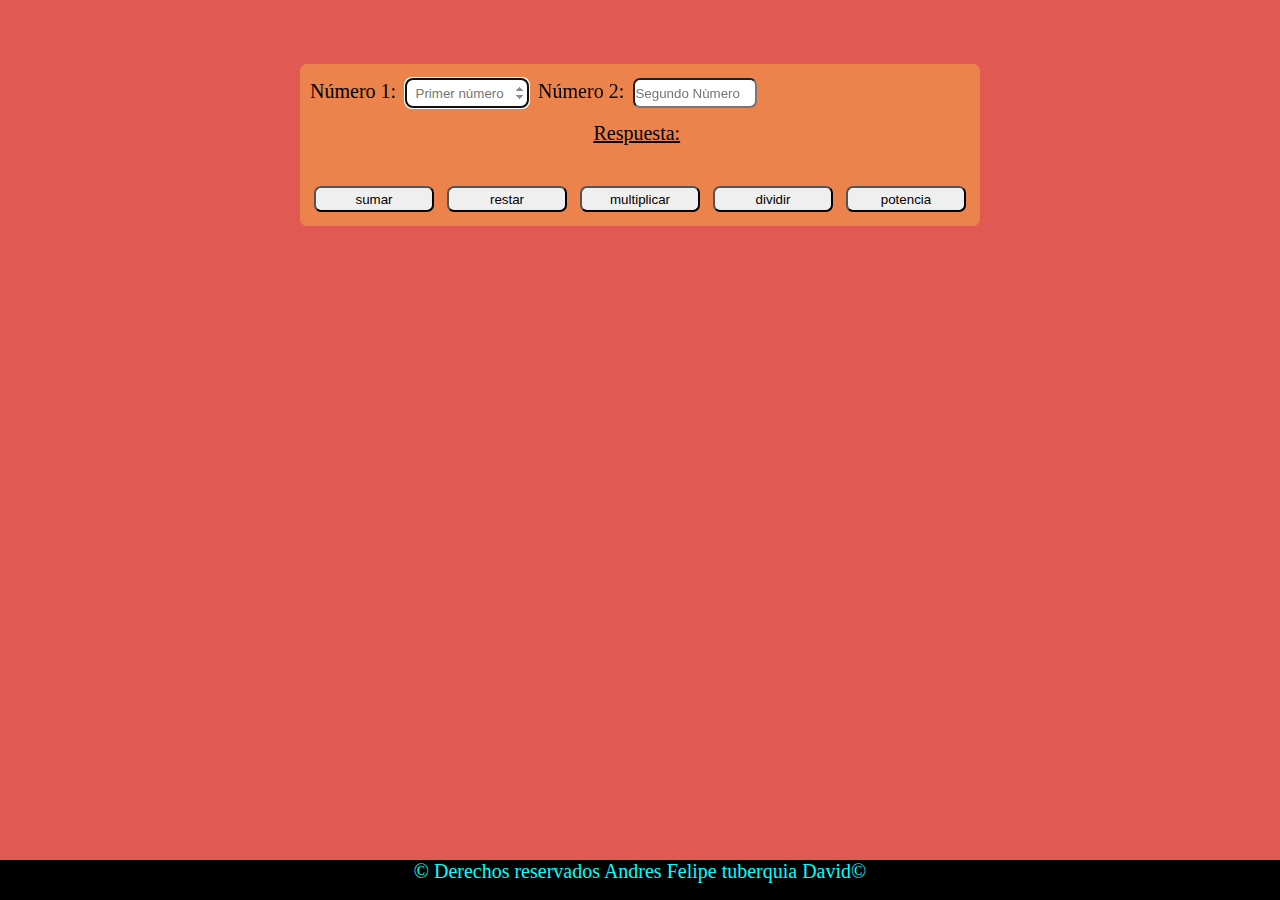
<file: Punto1/index.html>
<!DOCTYPE html>
<html lang="es">

<head>
    <meta charset="UTF-8">
    <meta name="viewport" content="width=device-width, initial-scale=1.0">
    <title>Punto 1</title>
    <link rel="stylesheet" href="styles.css">
</head>

<body>

    <div id="caja">
        <div id="cabeza">
            <div>
                <form id="move">
                    <label>Número 1:
                        <input name="num1" id="num1" type="number" placeholder="Primer número" required autofocus>
                    </label>

                    <label>Número 2:
                        <input name="num2" id="num2" type="number" placeholder="Segundo Nùmero" required>
                    </label>
                    <br>
                    <div id="land" class="land">
                    <label>Respuesta:
                        <p id="respuesta" class="respuesta"></p>
                    </label>
                    </div>

                    <input class="bot" id="sumar" type="button" name="sumar" value="sumar" onclick="operar('sumar');">

                    <input class="bot" id="restar" type="button" name="restar" value="restar" onclick="operar('restar');">

                    <input class="bot" id="multiplicar" type="button" name="multiplicar" value="multiplicar" onclick="operar('multiplicar');">

                    <input class="bot" id="dividir" type="button" name="dividir" value="dividir" onclick="operar('dividir');">

                    <input class="bot" id="potencia" type="button" name="potencia" value="potencia" onclick="operar('potencia');">

                </form>
            </div>

        </div>

    </div>

    <footer>
        <p>&copy; Derechos reservados  Andres Felipe tuberquia David&copy;</p>
    </footer>

    <script src="main.js"></script>
</body>

</html>
</file>
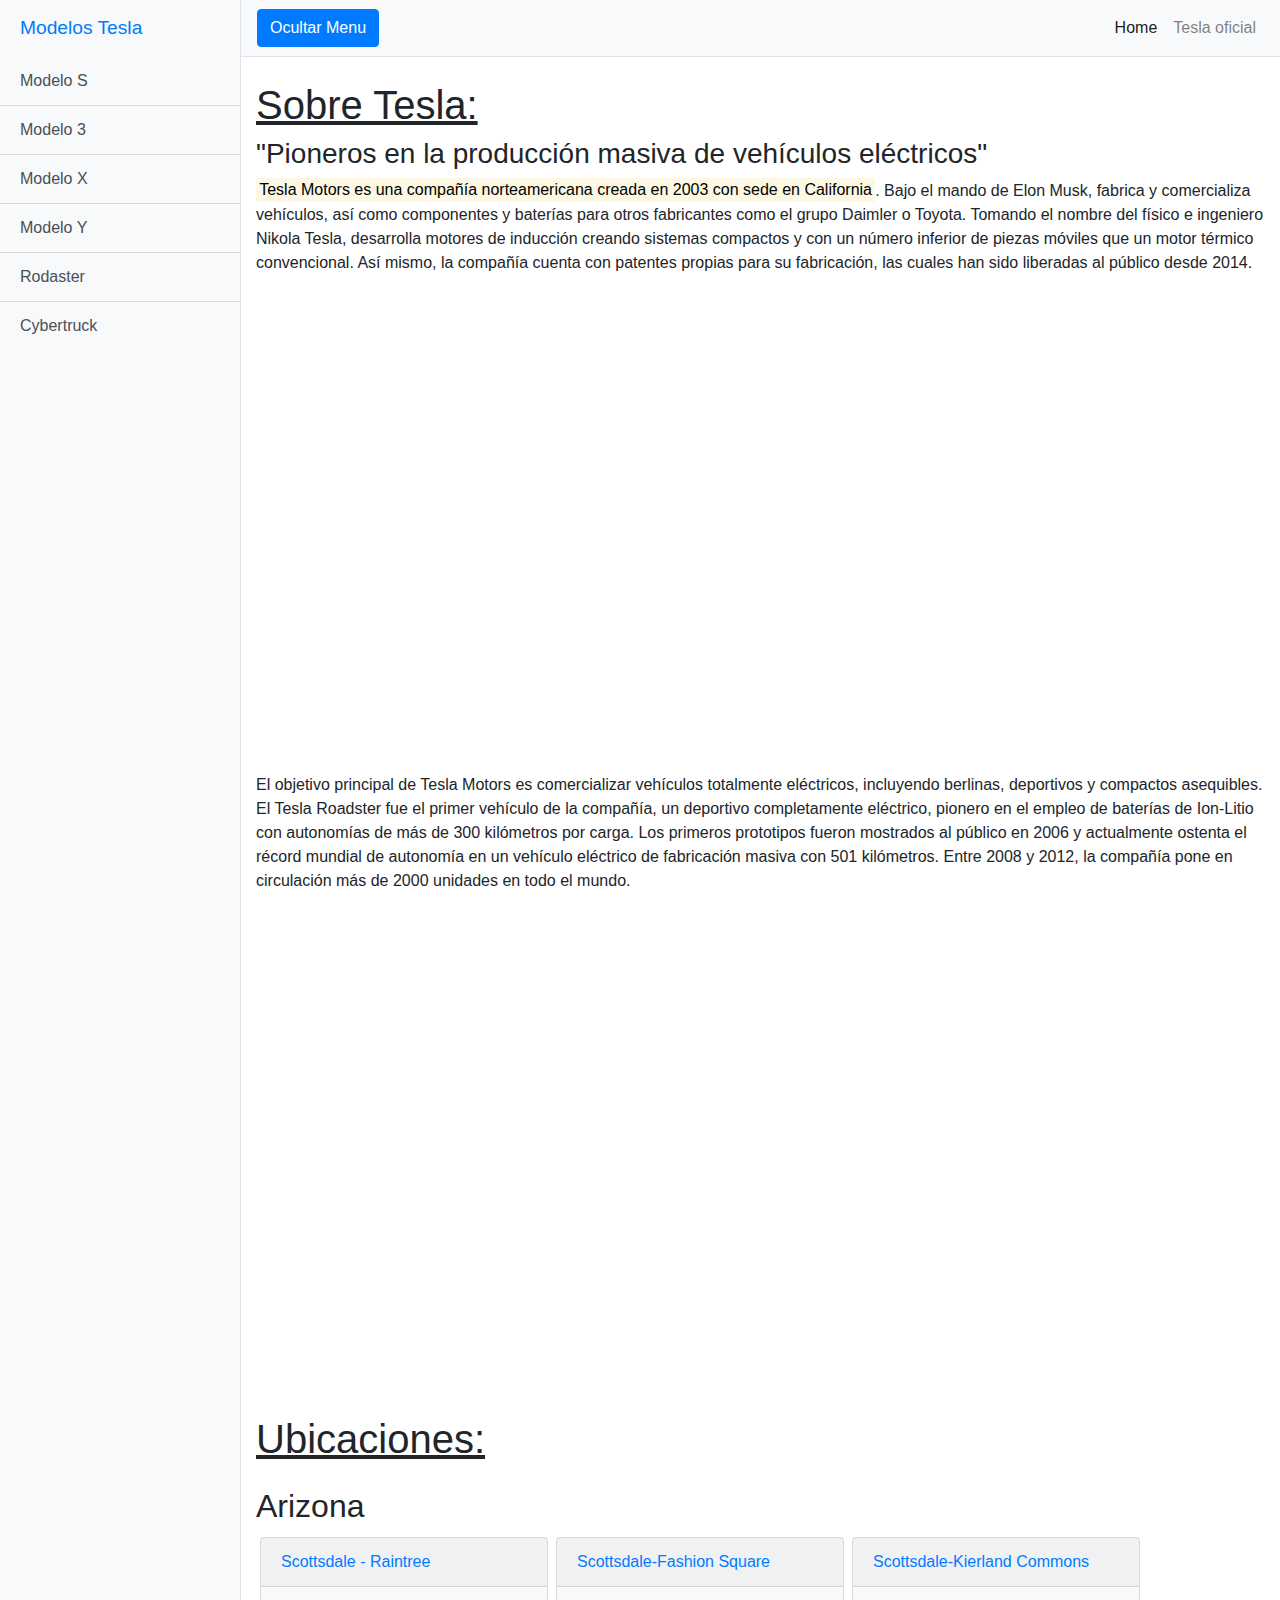
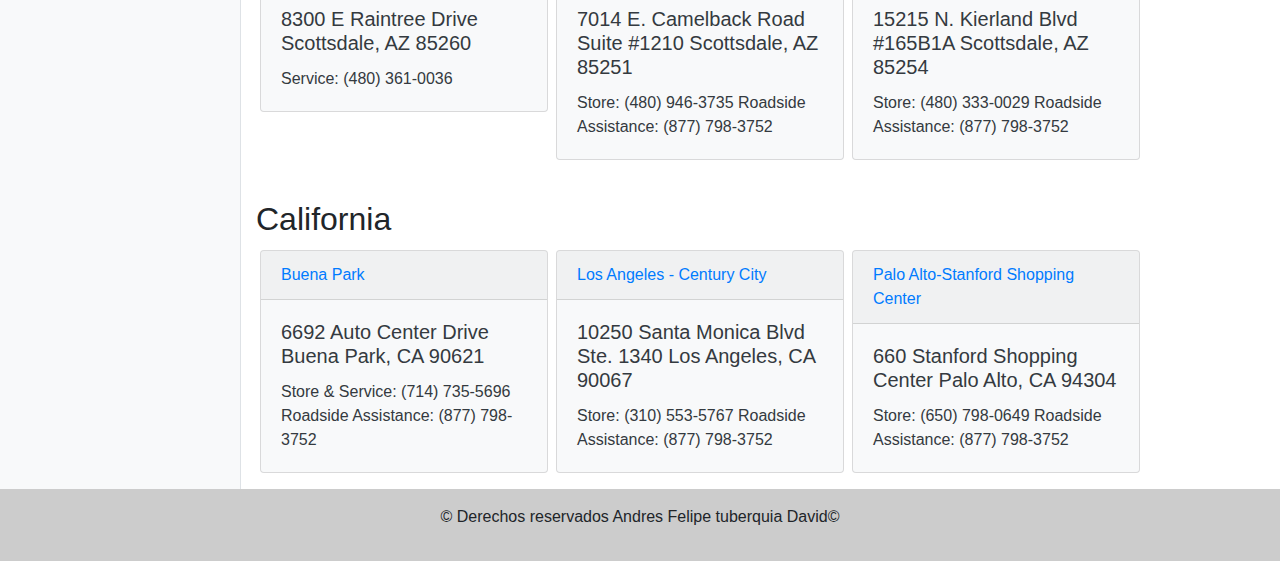
<file: Punto2/index.html>
<!DOCTYPE html>
<html lang="es">

<head>

    <meta charset="utf-8">
    <meta name="viewport" content="width=device-width, initial-scale=1, shrink-to-fit=no">

    <title>Automoviles Tesla</title>

    <!-- Bootstrap core CSS -->
    <link rel="stylesheet" href="./css/bootstrap/css/bootstrap.min.css">

    <!-- Custom styles for this template -->
    <link href="css/simple-sidebar.css" rel="stylesheet">

</head>

<body>

    <div class="d-flex" id="wrapper">

        <!-- Sidebar -->
        <div class="bg-light border-right" id="sidebar-wrapper">
            <div class="sidebar-heading"><a href="./index.html">Modelos Tesla</a></div>
            <div class="list-group list-group-flush">
                <a href="./modeloS.html" class="list-group-item list-group-item-action bg-light">Modelo S</a>
                <a href="./modelo3.html" class="list-group-item list-group-item-action bg-light">Modelo 3</a>
                <a href="./modeloX.html" class="list-group-item list-group-item-action bg-light">Modelo X</a>
                <a href="./modeloY.html" class="list-group-item list-group-item-action bg-light">Modelo Y</a>
                <a href="./rodaster.html" class="list-group-item list-group-item-action bg-light">Rodaster</a>
                <a href="./cybertruck.html" class="list-group-item list-group-item-action bg-light">Cybertruck</a>
            </div>
        </div>
        <!-- /#sidebar-wrapper -->

        <!-- Page Content -->
        <div id="page-content-wrapper">

            <nav class="navbar navbar-expand-lg navbar-light bg-light border-bottom">
                <button class="btn btn-primary" id="menu-toggle">Ocultar Menu</button>

                <button class="navbar-toggler" type="button" data-toggle="collapse"
                    data-target="#navbarSupportedContent" aria-controls="navbarSupportedContent" aria-expanded="false"
                    aria-label="Toggle navigation">
                    <span class="navbar-toggler-icon"></span>
                </button>

                <div class="collapse navbar-collapse" id="navbarSupportedContent">
                    <ul class="navbar-nav ml-auto mt-2 mt-lg-0">
                        <li class="nav-item active">
                            <a class="nav-link" href="./index.html">Home <span class="sr-only">(current)</span></a>
                        </li>
                        <li class="nav-item">
                            <a class="nav-link" href="https://www.tesla.com/en_ca">Tesla oficial</a>
                        </li>
                    </ul>
                </div>
            </nav>

            <div class="container-fluid justify-content-start">
                <h1 class="mt-4 "><u>Sobre Tesla:</u></h1>
                <h3>"Pioneros en la producción masiva de vehículos eléctricos"</h3>
                <p><mark>Tesla Motors es una compañía norteamericana creada en 2003 con sede en California</mark>. Bajo
                    el mando de
                    Elon Musk, fabrica y comercializa vehículos, así como componentes y baterías para otros fabricantes
                    como el grupo Daimler o Toyota. Tomando el nombre del físico e ingeniero Nikola Tesla, desarrolla
                    motores de inducción creando sistemas compactos y con un número inferior de piezas móviles que un
                    motor térmico convencional. Así mismo, la compañía cuenta con patentes propias para su fabricación,
                    las cuales han sido liberadas al público desde 2014.</p>

                <div class="container col-lg-8 col-md-12 mb-8 ">
                    <div class="embed-responsive embed-responsive-4by3">
                        <iframe class="embed-responsive-item" src="https://www.youtube.com/embed/q1ZIbNWdS2o?controls=0"
                            allowfullscreen></iframe>
                    </div>
                </div>
                <p>El objetivo principal de Tesla Motors es comercializar vehículos totalmente eléctricos, incluyendo
                    berlinas, deportivos y compactos asequibles. El Tesla Roadster fue el primer vehículo de la
                    compañía, un deportivo completamente eléctrico, pionero en el empleo de baterías de Ion-Litio con
                    autonomías de más de 300 kilómetros por carga. Los primeros prototipos fueron mostrados al público
                    en 2006 y actualmente ostenta el récord mundial de autonomía en un vehículo eléctrico de fabricación
                    masiva con 501 kilómetros. Entre 2008 y 2012, la compañía pone en circulación más de 2000 unidades
                    en todo el mundo.</p>

                <div class="container col-lg-8 col-md-12 mb-8">
                    <div class="embed-responsive embed-responsive-4by3">
                        <iframe class="embed-responsive-item" src="https://www.youtube.com/embed/-V3HjmjOElM?controls=0"
                            allowfullscreen></iframe>
                    </div>
                </div>
            </div>
            <div class="container-fluid ">
                <h1 class="mt-4 "><u>Ubicaciones:</u></h1>
                <h2 class="mt-4">Arizona</h2>

                <div class="card text-white bg-light mb-3 float-left m-1 text-dark" style="max-width: 18rem;">
                    <div class="card-header"><a
                            href="https://www.tesla.com/en_CA/findus/location/store/scottsdaleservice">Scottsdale -
                            Raintree</a></div>
                    <div class="card-body">
                        <h5 class="card-title">8300 E Raintree Drive
                            Scottsdale, AZ 85260</h5>
                        <p class="card-text">Service: (480) 361-0036</p>
                    </div>
                </div>

                <div class="card text-white bg-light mb-3 float-left m-1 text-dark" style="max-width: 18rem;">
                    <div class="card-header"><a
                            href="https://www.tesla.com/en_CA/findus/location/store/fashionsquare">Scottsdale-Fashion
                            Square</a></div>
                    <div class="card-body">
                        <h5 class="card-title">7014 E. Camelback Road
                            Suite #1210
                            Scottsdale, AZ 85251</h5>
                        <p class="card-text">Store: (480) 946-3735
                            Roadside Assistance: (877) 798-3752</p>
                    </div>
                </div>


                <div class="card text-white bg-light mb-3 float-left m-1 text-dark" style="max-width: 18rem;">
                    <div class="card-header"><a href="Scottsdale-Kierland Commons">Scottsdale-Kierland Commons</a></div>
                    <div class="card-body">
                        <h5 class="card-title">15215 N. Kierland Blvd #165B1A
                            Scottsdale, AZ 85254</h5>
                        <p class="card-text">Store: (480) 333-0029
                            Roadside Assistance: (877) 798-3752</p>
                    </div>
                </div>
            </div>

            <div class="container-fluid float-left">
                <h2 class="mt-4">California</h2>
                <div class="card text-white bg-light mb-3 float-left m-1 text-dark" style="max-width: 18rem;">
                    <div class="card-header"><a href="https://www.tesla.com/en_CA/findus/location/store/buenapark">Buena
                            Park</a></div>
                    <div class="card-body">
                        <h5 class="card-title">6692 Auto Center Drive
                            Buena Park, CA 90621</h5>
                        <p class="card-text">Store & Service: (714) 735-5696
                            Roadside Assistance: (877) 798-3752</p>
                    </div>
                </div>

                <div class="card text-white bg-light mb-3 float-left m-1 text-dark" style="max-width: 18rem;">
                    <div class="card-header"><a href="https://www.tesla.com/en_CA/findus/location/store/centurycity">Los
                            Angeles - Century City</a></div>
                    <div class="card-body">
                        <h5 class="card-title">10250 Santa Monica Blvd
                            Ste. 1340
                            Los Angeles, CA 90067</h5>
                        <p class="card-text">Store: (310) 553-5767
                            Roadside Assistance: (877) 798-3752</p>
                    </div>
                </div>

                <div class="card text-white bg-light mb-3 float-left m-1 text-dark" style="max-width: 18rem;">
                    <div class="card-header"><a
                            href="https://www.tesla.com/en_CA/findus/location/store/stanfordshoppingcenter">Palo
                            Alto-Stanford Shopping Center</a></div>
                    <div class="card-body">
                        <h5 class="card-title">660 Stanford Shopping Center
                            Palo Alto, CA 94304</h5>
                        <p class="card-text">Store: (650) 798-0649
                            Roadside Assistance: (877) 798-3752</p>
                    </div>
                </div>

            </div>
        </div>
        <!-- /#page-content-wrapper -->

    </div>


    <footer>
        <div class="text-center p-3" style="background-color: rgba(0, 0, 0, 0.2);">
            <p>&copy; Derechos reservados Andres Felipe tuberquia David&copy;</p>
        </div>
    </footer>
    <!-- /#wrapper -->

    <!-- Bootstrap core JavaScript -->
    <script src="./js/jquery.min.js"></script>
    <script src="./css/bootstrap/js/bootstrap.bundle.min.js"></script>

    <!-- Menu Toggle Script -->
    <script>
        $("#menu-toggle").click(function (e) {
            e.preventDefault();
            $("#wrapper").toggleClass("toggled");
        });
    </script>

</body>

</html>
</file>
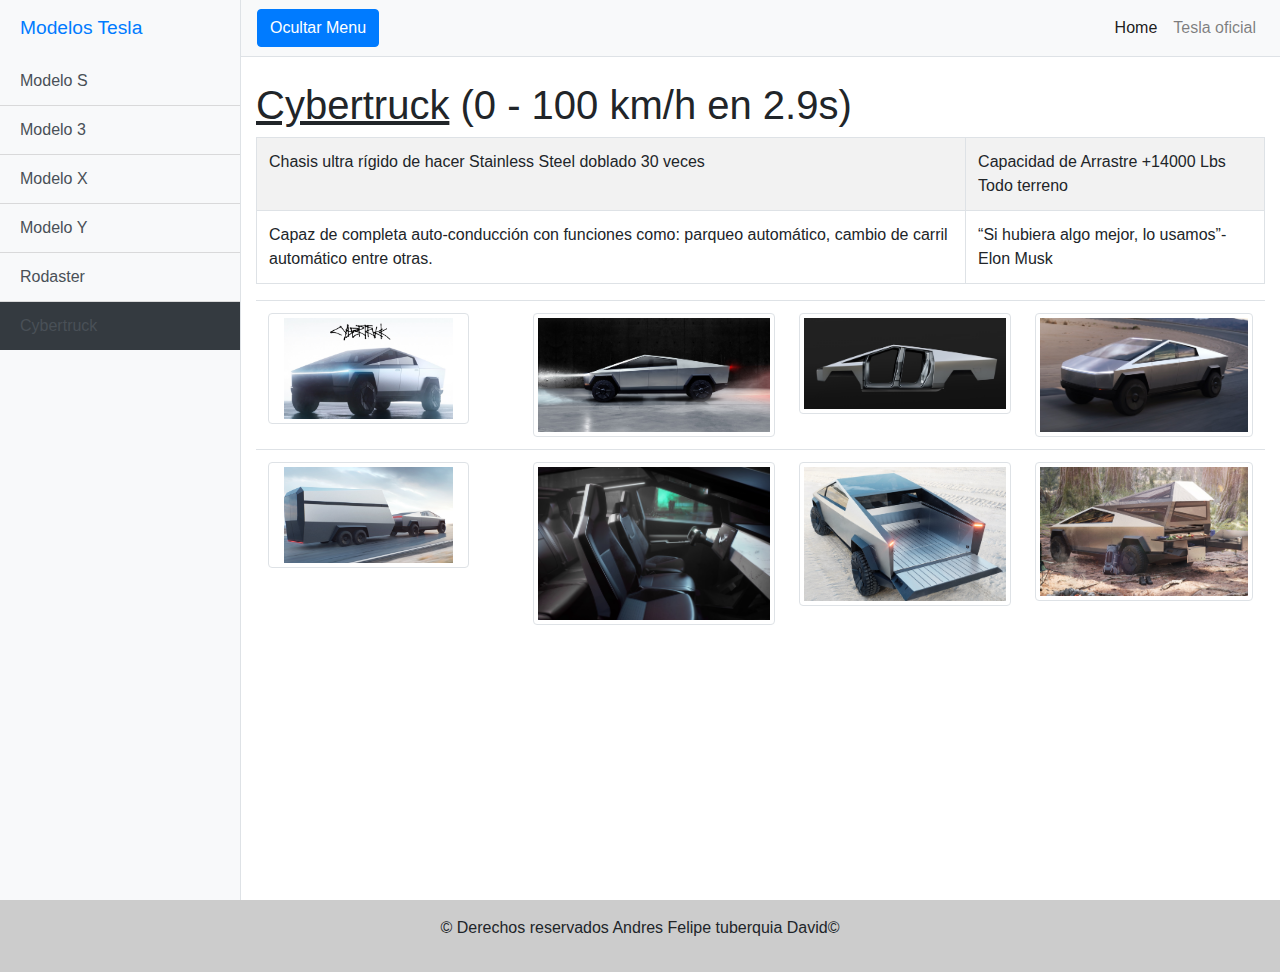
<file: Punto2/cybertruck.html>
<!DOCTYPE html>
<html lang="es">

<head>

    <meta charset="utf-8">
    <meta name="viewport" content="width=device-width, initial-scale=1, shrink-to-fit=no">

    <title>Automoviles Tesla</title>

    <!-- Bootstrap core CSS -->
    <link rel="stylesheet" href="./css/bootstrap/css/bootstrap.min.css">

    <!-- Custom styles for this template -->
    <link href="css/simple-sidebar.css" rel="stylesheet">

</head>

<body>

    <div class="d-flex" id="wrapper">

        <!-- Sidebar -->
        <div class="bg-light border-right" id="sidebar-wrapper">
            <div class="sidebar-heading"><a href="./index.html">Modelos Tesla</a></div>
            <div class="list-group list-group-flush">
                <a href="./modeloS.html" class="list-group-item list-group-item-action bg-light">Modelo S</a>
                <a href="./modelo3.html" class="list-group-item list-group-item-action bg-light">Modelo 3</a>
                <a href="./modeloX.html" class="list-group-item list-group-item-action bg-light">Modelo X</a>
                <a href="./modeloY.html" class="list-group-item list-group-item-action bg-light">Modelo Y</a>
                <a href="./rodaster.html" class="list-group-item list-group-item-action bg-light">Rodaster</a>
                <a href="./cybertruck.html" class="list-group-item list-group-item-action bg-dark">Cybertruck</a>
            </div>
        </div>
        <!-- /#sidebar-wrapper -->

        <!-- Page Content -->
        <div id="page-content-wrapper">

            <nav class="navbar navbar-expand-lg navbar-light bg-light border-bottom">
                <button class="btn btn-primary" id="menu-toggle">Ocultar Menu</button>

                <button class="navbar-toggler" type="button" data-toggle="collapse"
                    data-target="#navbarSupportedContent" aria-controls="navbarSupportedContent" aria-expanded="false"
                    aria-label="Toggle navigation">
                    <span class="navbar-toggler-icon"></span>
                </button>

                <div class="collapse navbar-collapse" id="navbarSupportedContent">
                    <ul class="navbar-nav ml-auto mt-2 mt-lg-0">
                        <li class="nav-item active">
                            <a class="nav-link" href="./index.html">Home <span class="sr-only">(current)</span></a>
                        </li>
                        <li class="nav-item">
                            <a class="nav-link" href="https://www.tesla.com/en_ca">Tesla oficial</a>
                        </li>
                    </ul>
                </div>
            </nav>

            <div class="container-fluid justify-content-start">
                <h1 class="mt-4 "><u>Cybertruck</u> (0 - 100 km/h en 2.9s)</h1>

                <table class="table table-striped table-bordered">
                    <tbody>
                        <tr>
                            <td>Chasis ultra rígido de hacer Stainless Steel doblado 30 veces</td>
                            <td>Capacidad de Arrastre +14000 Lbs <br> Todo terreno</td>
                        </tr>

                        <tr>
                            <td>Capaz de completa auto-conducción con funciones como: parqueo automático, cambio de
                                carril automático entre otras.</td>
                            <td>“Si hubiera algo mejor, lo usamos”- Elon Musk</td>
                        </tr>
                    </tbody>
                </table>

                <table class="table">
                    <tbody>
                        <tr>
                            <td class=" "><img class="img-thumbnail col-10" src="./images/modelT/t1.png" alt=""></td>
                            <td class=" "><img class="img-thumbnail col-20" src="./images/modelT/t2.png" alt=""></td>
                            <td class=" "><img class="img-thumbnail col-20" src="./images/modelT/t3.png" alt=""></td>
                            <td class=" "><img class="img-thumbnail col-20" src="./images/modelT/t4.png" alt=""></td>
                        </tr>

                        <tr>
                            <td class=" "><img class="img-thumbnail col-10" src="./images/modelT/t5.png" alt=""></td>
                            <td class=" "><img class="img-thumbnail col-20" src="./images/modelT/t6.png" alt=""></td>
                            <td class=" "><img class="img-thumbnail col-20" src="./images/modelT/t7.png" alt=""></td>
                            <td class=" "><img class="img-thumbnail col-20" src="./images/modelT/t8.png" alt=""></td>
                        </tr>
                    </tbody>
                </table>
            </div>
        </div>
    </div>
    <!-- /#page-content-wrapper -->

    </div>


    <footer>
        <div class="text-center p-3" style="background-color: rgba(0, 0, 0, 0.2);">
            <p>&copy; Derechos reservados Andres Felipe tuberquia David&copy;</p>
        </div>
    </footer>
    <!-- /#wrapper -->

    <!-- Bootstrap core JavaScript -->
    <script src="./js/jquery.min.js"></script>
    <script src="./css/bootstrap/js/bootstrap.bundle.min.js"></script>

    <!-- Menu Toggle Script -->
    <script>
        $("#menu-toggle").click(function (e) {
            e.preventDefault();
            $("#wrapper").toggleClass("toggled");
        });
    </script>

</body>

</html>
</file>
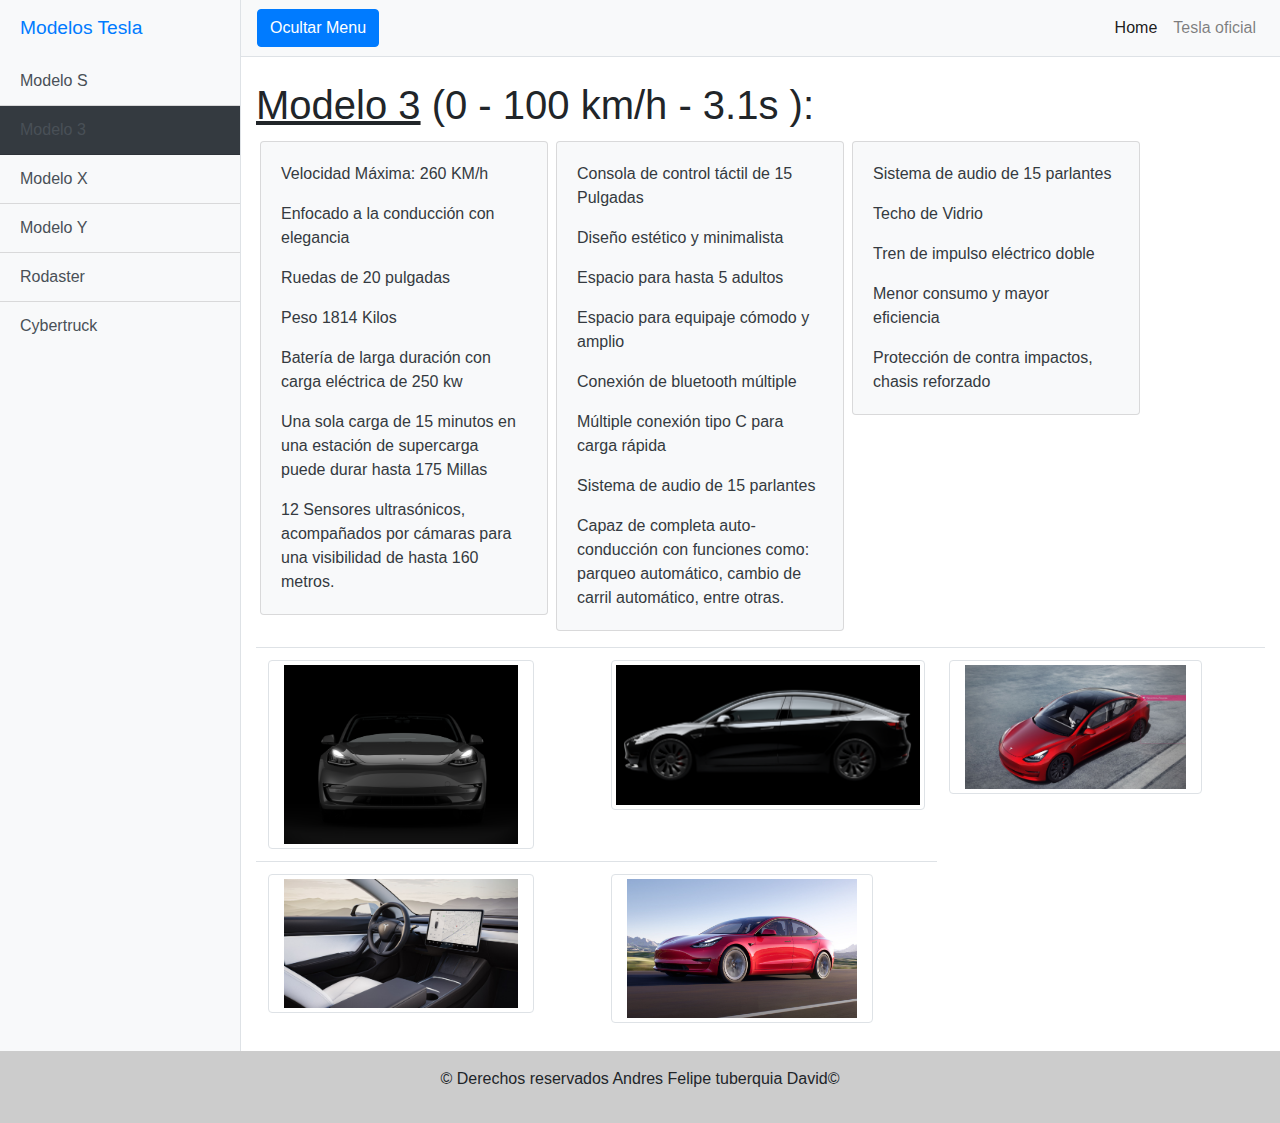
<file: Punto2/modelo3.html>
<!DOCTYPE html>
<html lang="es">

<head>

    <meta charset="utf-8">
    <meta name="viewport" content="width=device-width, initial-scale=1, shrink-to-fit=no">

    <title>Automoviles Tesla</title>

    <!-- Bootstrap core CSS -->
    <link rel="stylesheet" href="./css/bootstrap/css/bootstrap.min.css">

    <!-- Custom styles for this template -->
    <link href="css/simple-sidebar.css" rel="stylesheet">

</head>

<body>

    <div class="d-flex" id="wrapper">

        <!-- Sidebar -->
        <div class="bg-light border-right" id="sidebar-wrapper">
            <div class="sidebar-heading"><a href="./index.html">Modelos Tesla</a></div>
            <div class="list-group list-group-flush">
                <a href="./modeloS.html" class="list-group-item list-group-item-action bg-light">Modelo S</a>
                <a href="./modelo3.html" class="list-group-item list-group-item-action bg-dark">Modelo 3</a>
                <a href="./modeloX.html" class="list-group-item list-group-item-action bg-light">Modelo X</a>
                <a href="./modeloY.html" class="list-group-item list-group-item-action bg-light">Modelo Y</a>
                <a href="./rodaster.html" class="list-group-item list-group-item-action bg-light">Rodaster</a>
                <a href="./cybertruck.html" class="list-group-item list-group-item-action bg-light">Cybertruck</a>
            </div>
        </div>
        <!-- /#sidebar-wrapper -->

        <!-- Page Content -->
        <div id="page-content-wrapper">

            <nav class="navbar navbar-expand-lg navbar-light bg-light border-bottom">
                <button class="btn btn-primary" id="menu-toggle">Ocultar Menu</button>

                <button class="navbar-toggler" type="button" data-toggle="collapse"
                    data-target="#navbarSupportedContent" aria-controls="navbarSupportedContent" aria-expanded="false"
                    aria-label="Toggle navigation">
                    <span class="navbar-toggler-icon"></span>
                </button>

                <div class="collapse navbar-collapse" id="navbarSupportedContent">
                    <ul class="navbar-nav ml-auto mt-2 mt-lg-0">
                        <li class="nav-item active">
                            <a class="nav-link" href="./index.html">Home <span class="sr-only">(current)</span></a>
                        </li>
                        <li class="nav-item">
                            <a class="nav-link" href="https://www.tesla.com/en_ca">Tesla oficial</a>
                        </li>
                    </ul>
                </div>
            </nav>

            <div class="container-fluid justify-content-start">
                <h1 class="mt-4 "><u>Modelo 3</u> (0 - 100 km/h - 3.1s ):</h1>

                <div class="card text-white bg-light mb-3 float-left m-1 text-dark" style="max-width: 18rem;">
                    <!-- <div class="card-header"></div> -->
                    <div class="card-body">
                        <!-- <h5 class="card-title"></h5> -->
                        <p class="card-text">Velocidad Máxima: 260 KM/h</p>
                        <p class="card-text">Enfocado a la conducción con elegancia</p>
                        <p class="card-text">Ruedas de 20 pulgadas</p>
                        <p class="card-text">Peso 1814 Kilos</p>
                        <p class="card-text">Batería de larga duración con carga eléctrica de 250 kw</p>
                        <p class="card-text">Una sola carga de 15 minutos en una estación de supercarga puede durar
                            hasta 175 Millas</p>
                        <p class="card-text">12 Sensores ultrasónicos, acompañados por cámaras para una visibilidad de
                            hasta 160 metros.</p>
                    </div>
                </div>


                <div class="card text-white bg-light mb-3 float-left m-1 text-dark" style="max-width: 18rem;">
                    <!-- <div class="card-header"></div> -->
                    <div class="card-body">
                        <!-- <h5 class="card-title"></h5> -->
                        <p class="card-text">Consola de control táctil de 15 Pulgadas</p>
                        <p class="card-text">Diseño estético y minimalista</p>
                        <p class="card-text">Espacio para hasta 5 adultos</p>
                        <p class="card-text">Espacio para equipaje cómodo y amplio</p>
                        <p class="card-text">Conexión de bluetooth múltiple</p>
                        <p class="card-text">Múltiple conexión tipo C para carga rápida</p>
                        <p class="card-text">Sistema de audio de 15 parlantes</p>
                        <p class="card-text">Capaz de completa auto-conducción con funciones como: parqueo automático,
                            cambio de carril automático, entre otras.</p>
                    </div>
                </div>

                <div class="card text-white bg-light mb-3 float-left m-1 text-dark" style="max-width: 18rem;">
                    <!-- <div class="card-header"></div> -->
                    <div class="card-body">
                        <!-- <h5 class="card-title"></h5> -->
                        <p class="card-text">Sistema de audio de 15 parlantes</p>
                        <p class="card-text">Techo de Vidrio</p>
                        <p class="card-text">Tren de impulso eléctrico doble</p>
                        <p class="card-text">Menor consumo y mayor eficiencia</p>
                        <p class="card-text">Protección de contra impactos, chasis reforzado</p>
                    </div>
                </div>

                <table class="table">
                    <tbody>
                        <tr>
                            <td class=" "><img class="img-thumbnail col-10" src="./images/model3/m1.png" alt=""></td>
                            <td class=" "><img class="img-thumbnail col-20" src="./images/model3/m2.png" alt=""></td>
                            <td class=" "><img class="img-thumbnail col-10" src="./images/model3/m3.png" alt=""></td>
                        </tr>

                        <tr>
                            <td class=" "><img class="img-thumbnail col-10" src="./images/model3/m5.png" alt=""></td>
                            <td class=" "><img class="img-thumbnail col-10" src="./images/model3/m6.png" alt=""></td>
                        </tr>
                    </tbody>
                </table>


            </div>
        </div>
    </div>
    <!-- /#page-content-wrapper -->

    </div>
    <!-- /#wrapper -->

    <footer>
        <div class="text-center p-3" style="background-color: rgba(0, 0, 0, 0.2);">
            <p>&copy; Derechos reservados Andres Felipe tuberquia David&copy;</p>
        </div>
    </footer>
    <!-- Bootstrap core JavaScript -->
    <script src="./js/jquery.min.js"></script>
    <script src="./css/bootstrap/js/bootstrap.bundle.min.js"></script>

    <!-- Menu Toggle Script -->
    <script>
        $("#menu-toggle").click(function (e) {
            e.preventDefault();
            $("#wrapper").toggleClass("toggled");
        });
    </script>

</body>

</html>
</file>
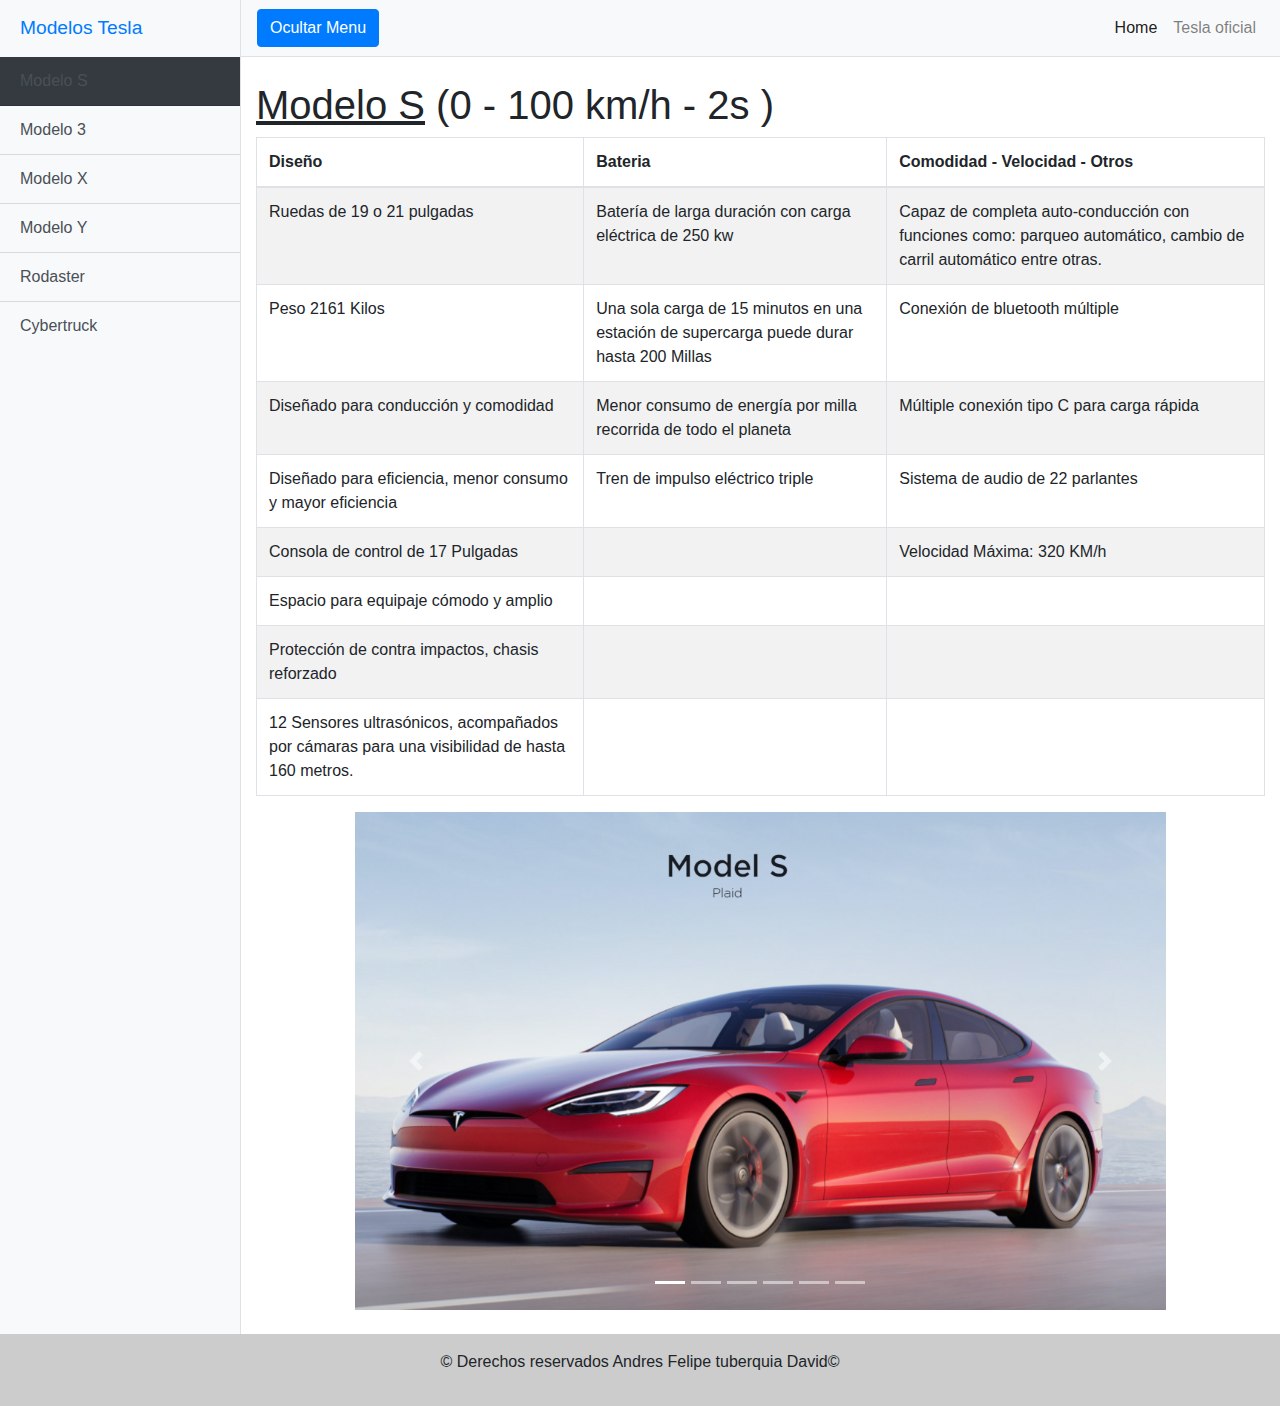
<file: Punto2/modeloS.html>
<!DOCTYPE html>
<html lang="es">

<head>

    <meta charset="utf-8">
    <meta name="viewport" content="width=device-width, initial-scale=1, shrink-to-fit=no">

    <title>Automoviles Tesla</title>

    <!-- Bootstrap core CSS -->
    <link rel="stylesheet" href="./css/bootstrap/css/bootstrap.min.css">

    <!-- Custom styles for this template -->
    <link href="css/simple-sidebar.css" rel="stylesheet">

</head>

<body>

    <div class="d-flex" id="wrapper">

        <!-- Sidebar -->
        <div class="bg-light border-right" id="sidebar-wrapper">
            <div class="sidebar-heading"><a href="./index.html">Modelos Tesla</a></div>
            <div class="list-group list-group-flush">
                <a href="./modeloS.html" class="list-group-item list-group-item-action bg-dark">Modelo S</a>
                <a href="./modelo3.html" class="list-group-item list-group-item-action bg-light">Modelo 3</a>
                <a href="./modeloX.html" class="list-group-item list-group-item-action bg-light">Modelo X</a>
                <a href="./modeloY.html" class="list-group-item list-group-item-action bg-light">Modelo Y</a>
                <a href="./rodaster.html" class="list-group-item list-group-item-action bg-light">Rodaster</a>
                <a href="./cybertruck.html" class="list-group-item list-group-item-action bg-light">Cybertruck</a>
            </div>
        </div>
        <!-- /#sidebar-wrapper -->

        <!-- Page Content -->
        <div id="page-content-wrapper">

            <nav class="navbar navbar-expand-lg navbar-light bg-light border-bottom">
                <button class="btn btn-primary" id="menu-toggle">Ocultar Menu</button>

                <button class="navbar-toggler" type="button" data-toggle="collapse"
                    data-target="#navbarSupportedContent" aria-controls="navbarSupportedContent" aria-expanded="false"
                    aria-label="Toggle navigation">
                    <span class="navbar-toggler-icon"></span>
                </button>

                <div class="collapse navbar-collapse" id="navbarSupportedContent">
                    <ul class="navbar-nav ml-auto mt-2 mt-lg-0">
                        <li class="nav-item active">
                            <a class="nav-link" href="./index.html">Home <span class="sr-only">(current)</span></a>
                        </li>
                        <li class="nav-item">
                            <a class="nav-link" href="https://www.tesla.com/en_ca">Tesla oficial</a>
                        </li>
                    </ul>
                </div>
            </nav>

            <div class="container-fluid justify-content-start">
                <h1 class="mt-4 "><u>Modelo S</u> (0 - 100 km/h - 2s )</h1>

                <table class="table table-striped table-bordered">
                    <thead>
                        <tr class="">
                            <th scope="col">Diseño</th>
                            <th scope="col">Bateria</th>
                            <th scope="col">Comodidad - Velocidad - Otros</th>
                        </tr>
                    </thead>
                    <tbody>
                        <tr>
                            <td>Ruedas de 19 o 21 pulgadas</td>
                            <td>Batería de larga duración con carga eléctrica de 250 kw</td>
                            <td>Capaz de completa auto-conducción con funciones como: parqueo automático, cambio de
                                carril automático entre otras.</td>
                        </tr>

                        <tr>
                            <td>Peso 2161 Kilos</td>
                            <td>Una sola carga de 15 minutos en una estación de supercarga puede durar hasta 200 Millas
                            </td>
                            <td>Conexión de bluetooth múltiple</td>
                        </tr>

                        <tr>
                            <td>Diseñado para conducción y comodidad</td>
                            <td>Menor consumo de energía por milla recorrida de todo el planeta</td>
                            <td>Múltiple conexión tipo C para carga rápida</td>
                        </tr>

                        <tr>
                            <td>Diseñado para eficiencia, menor consumo y mayor eficiencia</td>
                            <td>Tren de impulso eléctrico triple</td>
                            <td>Sistema de audio de 22 parlantes </td>
                        </tr>

                        <tr>
                            <td>Consola de control de 17 Pulgadas</td>
                            <td></td>
                            <td>Velocidad Máxima: 320 KM/h</td>
                        </tr>

                        <tr>
                            <td>Espacio para equipaje cómodo y amplio</td>
                            <td></td>
                            <td></td>
                        </tr>

                        <tr>
                            <td>Protección de contra impactos, chasis reforzado</td>
                            <td></td>
                            <td></td>
                        </tr>

                        <tr>
                            <td>12 Sensores ultrasónicos, acompañados por cámaras para una visibilidad de hasta 160
                                metros.</td>
                            <td></td>
                            <td></td>
                        </tr>

                    </tbody>
                </table>

                <!-- Carrucel  col-lg-5 col-md-12 mb-5-->
                <div class="container col-lg-10 col-md-12 mb-4">
                    <div id="carouselExampleIndicators" class="carousel slide" data-ride="carousel">
                        <ol class="carousel-indicators">
                            <li data-target="#carouselExampleIndicators" data-slide-to="0" class="active"></li>
                            <li data-target="#carouselExampleIndicators" data-slide-to="1"></li>
                            <li data-target="#carouselExampleIndicators" data-slide-to="2"></li>
                            <li data-target="#carouselExampleIndicators" data-slide-to="3"></li>
                            <li data-target="#carouselExampleIndicators" data-slide-to="4"></li>
                            <li data-target="#carouselExampleIndicators" data-slide-to="5"></li>
                        </ol>
                        <div class="carousel-inner">
                            <div class="carousel-item active">
                                <img class="d-block w-100" src="./images/modelS/s1.png" alt="First slide">
                            </div>
                            <div class="carousel-item">
                                <img class="d-block w-100" src="./images/modelS/s2.png" alt="Second slide">
                            </div>
                            <div class="carousel-item">
                                <img class="d-block w-100" src="./images/modelS/s3.png" alt="Third slide">
                            </div>
                            <div class="carousel-item">
                                <img class="d-block w-100" src="./images/modelS/s4.png" alt="Third slide">
                            </div>
                            <div class="carousel-item">
                                <img class="d-block w-100" src="./images/modelS/s5.png" alt="Third slide">
                            </div>
                            <div class="carousel-item">
                                <img class="d-block w-100" src="./images/modelS/s6.png" alt="Third slide">
                            </div>
                        </div>
                        <a class="carousel-control-prev" href="#carouselExampleIndicators" role="button"
                            data-slide="prev">
                            <span class="carousel-control-prev-icon" aria-hidden="true"></span>
                            <span class="sr-only">Previous</span>
                        </a>
                        <a class="carousel-control-next" href="#carouselExampleIndicators" role="button"
                            data-slide="next">
                            <span class="carousel-control-next-icon" aria-hidden="true"></span>
                            <span class="sr-only">Next</span>
                        </a>
                    </div>
                </div>
                <!-- Carousel wrapper -->

            </div>
        </div>
    </div>
    <!-- /#page-content-wrapper -->

    </div>
    <!-- /#wrapper -->

    <footer>
        <div class="text-center p-3" style="background-color: rgba(0, 0, 0, 0.2);">
            <p>&copy; Derechos reservados Andres Felipe tuberquia David&copy;</p>
        </div>
    </footer>
    <!-- Bootstrap core JavaScript -->
    <script src="./js/jquery.min.js"></script>
    <script src="./css/bootstrap/js/bootstrap.bundle.min.js"></script>
    <script src="./js/main.js"></script>

</body>

</html>
</file>
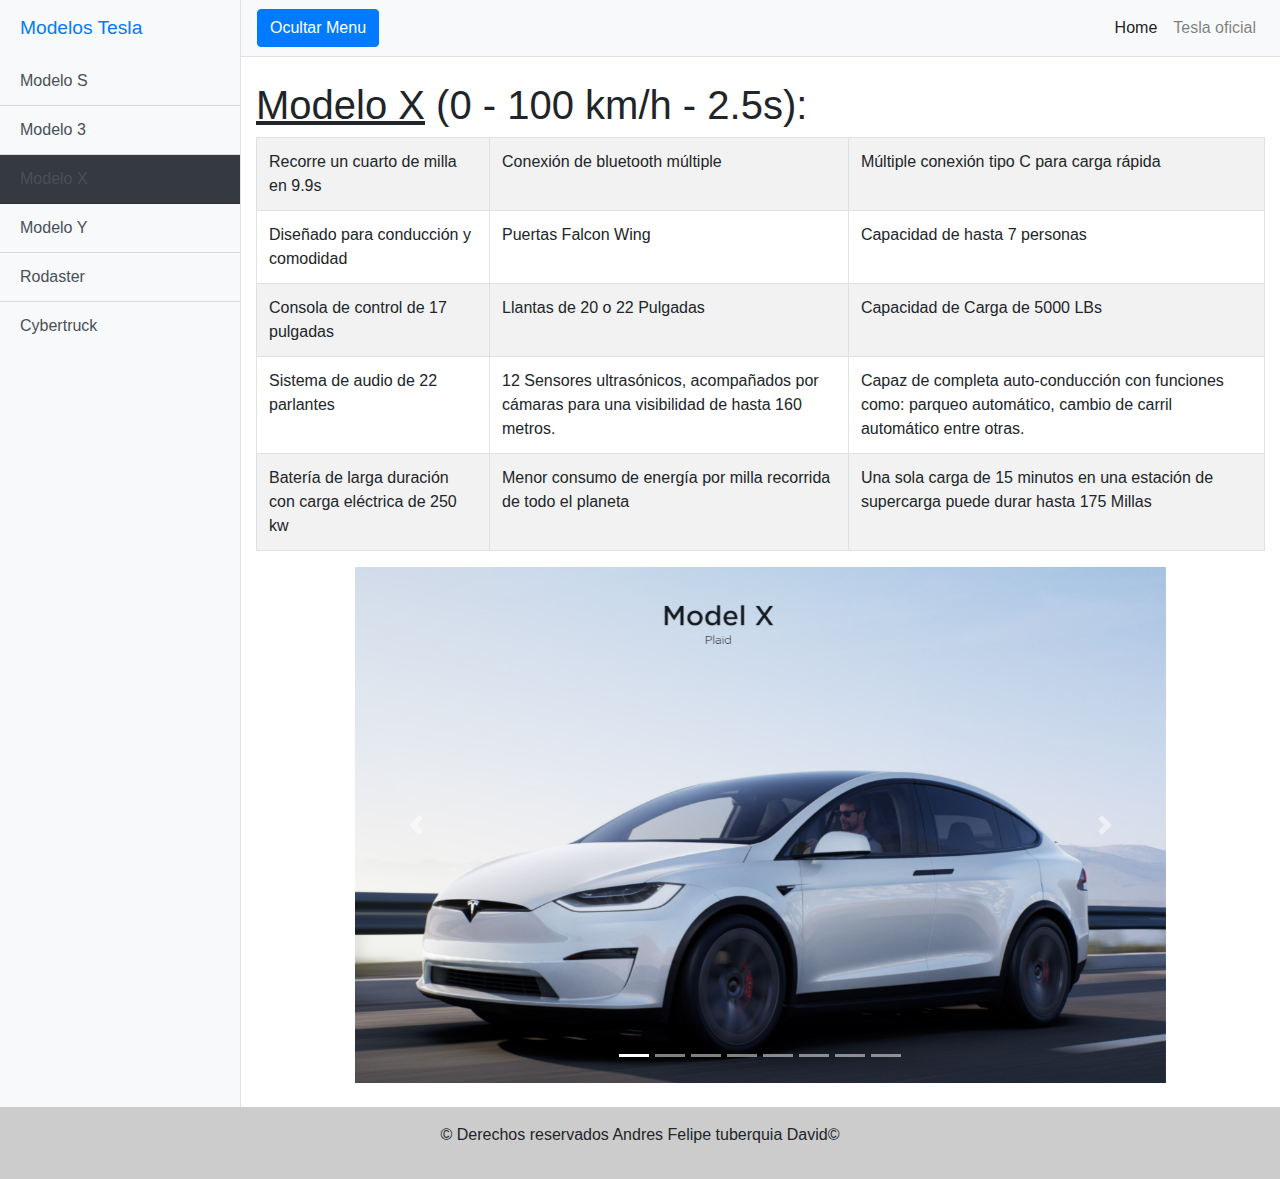
<file: Punto2/modeloX.html>
<!DOCTYPE html>
<html lang="es">

<head>

    <meta charset="utf-8">
    <meta name="viewport" content="width=device-width, initial-scale=1, shrink-to-fit=no">

    <title>Automoviles Tesla</title>

    <!-- Bootstrap core CSS -->
    <link rel="stylesheet" href="./css/bootstrap/css/bootstrap.min.css">

    <!-- Custom styles for this template -->
    <link href="css/simple-sidebar.css" rel="stylesheet">

</head>

<body>

    <div class="d-flex" id="wrapper">

        <!-- Sidebar -->
        <div class="bg-light border-right" id="sidebar-wrapper">
            <div class="sidebar-heading"><a href="./index.html">Modelos Tesla</a></div>
            <div class="list-group list-group-flush">
                <a href="./modeloS.html" class="list-group-item list-group-item-action bg-light">Modelo S</a>
                <a href="./modelo3.html" class="list-group-item list-group-item-action bg-light">Modelo 3</a>
                <a href="./modeloX.html" class="list-group-item list-group-item-action bg-dark">Modelo X</a>
                <a href="./modeloY.html" class="list-group-item list-group-item-action bg-light">Modelo Y</a>
                <a href="./rodaster.html" class="list-group-item list-group-item-action bg-light">Rodaster</a>
                <a href="./cybertruck.html" class="list-group-item list-group-item-action bg-light">Cybertruck</a>
            </div>
        </div>
        <!-- /#sidebar-wrapper -->

        <!-- Page Content -->
        <div id="page-content-wrapper">

            <nav class="navbar navbar-expand-lg navbar-light bg-light border-bottom">
                <button class="btn btn-primary" id="menu-toggle">Ocultar Menu</button>

                <button class="navbar-toggler" type="button" data-toggle="collapse"
                    data-target="#navbarSupportedContent" aria-controls="navbarSupportedContent" aria-expanded="false"
                    aria-label="Toggle navigation">
                    <span class="navbar-toggler-icon"></span>
                </button>

                <div class="collapse navbar-collapse" id="navbarSupportedContent">
                    <ul class="navbar-nav ml-auto mt-2 mt-lg-0">
                        <li class="nav-item active">
                            <a class="nav-link" href="./index.html">Home <span class="sr-only">(current)</span></a>
                        </li>
                        <li class="nav-item">
                            <a class="nav-link" href="https://www.tesla.com/en_ca">Tesla oficial</a>
                        </li>
                    </ul>
                </div>
            </nav>

            <div class="container-fluid justify-content-start">
                <h1 class="mt-4 "><u>Modelo X</u> (0 - 100 km/h - 2.5s):</h1>

                <table class="table table-striped table-bordered">
                    <!-- <thead>
                        <tr class="">
                            <th scope="col">Diseño</th>
                            <th scope="col">Bateria</th>
                            <th scope="col">Comodidad - Velocidad - Otros</th>
                        </tr>
                    </thead> -->
                    <tbody>
                        <tr>
                            <td>Recorre un cuarto de milla en 9.9s</td>
                            <td>Conexión de bluetooth múltiple</td>
                            <td>Múltiple conexión tipo C para carga rápida</td>
                        </tr>

                        <tr>
                            <td>Diseñado para conducción y comodidad</td>
                            <td>Puertas Falcon Wing</td>
                            <td>Capacidad de hasta 7 personas</td>
                        </tr>

                        <tr>
                            <td>Consola de control de 17 pulgadas</td>
                            <td>Llantas de 20 o 22 Pulgadas</td>
                            <td>Capacidad de Carga de 5000 LBs</td>
                        </tr>

                        <tr>
                            <td>Sistema de audio de 22 parlantes</td>
                            <td>12 Sensores ultrasónicos, acompañados por cámaras para una visibilidad de hasta 160
                                metros.</td>
                            <td>Capaz de completa auto-conducción con funciones como: parqueo automático, cambio de
                                carril automático entre otras. </td>
                        </tr>

                        <tr>
                            <td>Batería de larga duración con carga eléctrica de 250 kw</td>
                            <td>Menor consumo de energía por milla recorrida de todo el planeta</td>
                            <td>Una sola carga de 15 minutos en una estación de supercarga puede durar hasta 175 Millas
                            </td>
                        </tr>
                    </tbody>
                </table>

                <!-- Carrucel  col-lg-5 col-md-12 mb-5-->
                <div class="container col-lg-10 col-md-12 mb-4">
                    <div id="carouselExampleIndicators" class="carousel slide" data-ride="carousel">
                        <ol class="carousel-indicators">
                            <li data-target="#carouselExampleIndicators" data-slide-to="0" class="active"></li>
                            <li data-target="#carouselExampleIndicators" data-slide-to="1"></li>
                            <li data-target="#carouselExampleIndicators" data-slide-to="2"></li>
                            <li data-target="#carouselExampleIndicators" data-slide-to="3"></li>
                            <li data-target="#carouselExampleIndicators" data-slide-to="4"></li>
                            <li data-target="#carouselExampleIndicators" data-slide-to="5"></li>
                            <li data-target="#carouselExampleIndicators" data-slide-to="6"></li>
                            <li data-target="#carouselExampleIndicators" data-slide-to="7"></li>
                        </ol>
                        <div class="carousel-inner">
                            <div class="carousel-item active">
                                <img class="d-block w-100" src="./images/modelX/x1.png" alt="First slide">
                            </div>
                            <div class="carousel-item">
                                <img class="d-block w-100" src="./images/modelX/x2.png" alt="Second slide">
                            </div>
                            <div class="carousel-item">
                                <img class="d-block w-100" src="./images/modelX/x3.png" alt="Third slide">
                            </div>
                            <div class="carousel-item">
                                <img class="d-block w-100" src="./images/modelX/x4.png" alt="Third slide">
                            </div>
                            <div class="carousel-item">
                                <img class="d-block w-100" src="./images/modelX/x5.png" alt="Third slide">
                            </div>
                            <div class="carousel-item">
                                <img class="d-block w-100" src="./images/modelX/x6.png" alt="Third slide">
                            </div>
                            <div class="carousel-item">
                                <img class="d-block w-100" src="./images/modelX/x7.png" alt="Third slide">
                            </div>
                            <div class="carousel-item">
                                <img class="d-block w-100" src="./images/modelX/x8.png" alt="Third slide">
                            </div>
                        </div>
                        <a class="carousel-control-prev" href="#carouselExampleIndicators" role="button"
                            data-slide="prev">
                            <span class="carousel-control-prev-icon" aria-hidden="true"></span>
                            <span class="sr-only">Previous</span>
                        </a>
                        <a class="carousel-control-next" href="#carouselExampleIndicators" role="button"
                            data-slide="next">
                            <span class="carousel-control-next-icon" aria-hidden="true"></span>
                            <span class="sr-only">Next</span>
                        </a>
                    </div>
                </div>
                <!-- Carousel wrapper -->

            </div>
        </div>
    </div>
    <!-- /#page-content-wrapper -->

    </div>
    <!-- /#wrapper -->

    <footer>
        <div class="text-center p-3" style="background-color: rgba(0, 0, 0, 0.2);">
            <p>&copy; Derechos reservados Andres Felipe tuberquia David&copy;</p>
        </div>
    </footer>
    <!-- Bootstrap core JavaScript -->
    <script src="./js/jquery.min.js"></script>
    <script src="./css/bootstrap/js/bootstrap.bundle.min.js"></script>
    <script src="./js/main.js"></script>

</body>

</html>
</file>
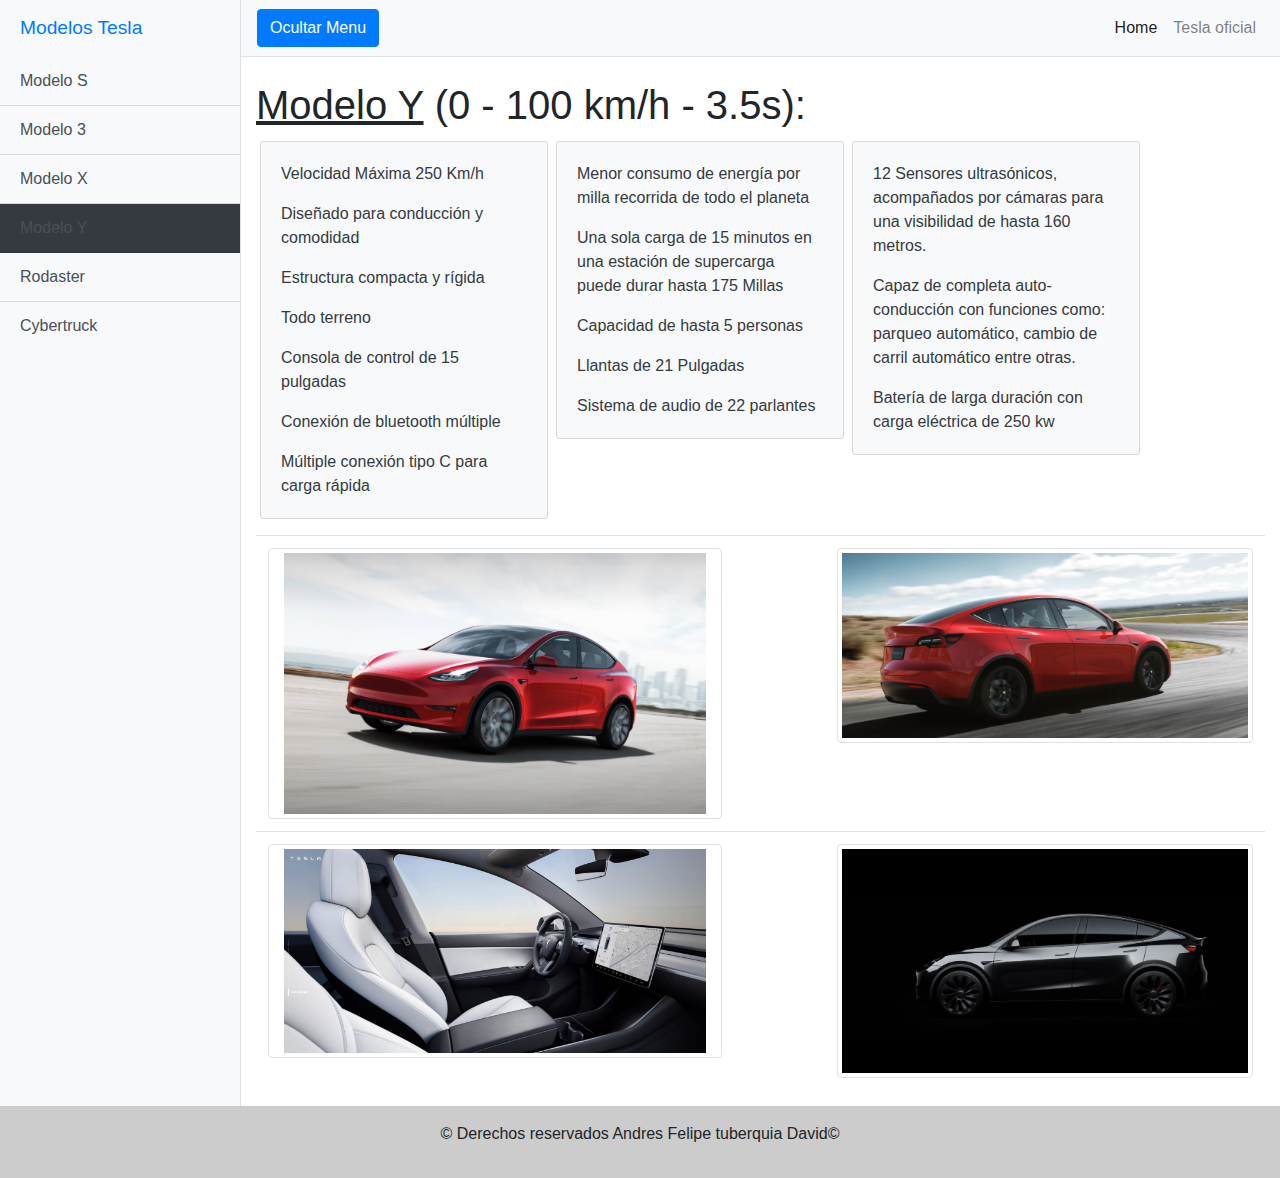
<file: Punto2/modeloY.html>
<!DOCTYPE html>
<html lang="es">

<head>

    <meta charset="utf-8">
    <meta name="viewport" content="width=device-width, initial-scale=1, shrink-to-fit=no">

    <title>Automoviles Tesla</title>

    <!-- Bootstrap core CSS -->
    <link rel="stylesheet" href="./css/bootstrap/css/bootstrap.min.css">

    <!-- Custom styles for this template -->
    <link href="css/simple-sidebar.css" rel="stylesheet">

</head>

<body>

    <div class="d-flex" id="wrapper">

        <!-- Sidebar -->
        <div class="bg-light border-right" id="sidebar-wrapper">
            <div class="sidebar-heading"><a href="./index.html">Modelos Tesla</a></div>
            <div class="list-group list-group-flush">
                <a href="./modeloS.html" class="list-group-item list-group-item-action bg-light">Modelo S</a>
                <a href="./modelo3.html" class="list-group-item list-group-item-action bg-light">Modelo 3</a>
                <a href="./modeloX.html" class="list-group-item list-group-item-action bg-light">Modelo X</a>
                <a href="./modeloY.html" class="list-group-item list-group-item-action bg-dark">Modelo Y</a>
                <a href="./rodaster.html" class="list-group-item list-group-item-action bg-light">Rodaster</a>
                <a href="./cybertruck.html" class="list-group-item list-group-item-action bg-light">Cybertruck</a>
            </div>
        </div>
        <!-- /#sidebar-wrapper -->

        <!-- Page Content -->
        <div id="page-content-wrapper">

            <nav class="navbar navbar-expand-lg navbar-light bg-light border-bottom">
                <button class="btn btn-primary" id="menu-toggle">Ocultar Menu</button>

                <button class="navbar-toggler" type="button" data-toggle="collapse"
                    data-target="#navbarSupportedContent" aria-controls="navbarSupportedContent" aria-expanded="false"
                    aria-label="Toggle navigation">
                    <span class="navbar-toggler-icon"></span>
                </button>

                <div class="collapse navbar-collapse" id="navbarSupportedContent">
                    <ul class="navbar-nav ml-auto mt-2 mt-lg-0">
                        <li class="nav-item active">
                            <a class="nav-link" href="./index.html">Home <span class="sr-only">(current)</span></a>
                        </li>
                        <li class="nav-item">
                            <a class="nav-link" href="https://www.tesla.com/en_ca">Tesla oficial</a>
                        </li>
                    </ul>
                </div>
            </nav>

            <div class="container-fluid justify-content-start">
                <h1 class="mt-4 "><u>Modelo Y</u> (0 - 100 km/h - 3.5s):</h1>

                <div class="card text-white bg-light mb-3 float-left m-1 text-dark" style="max-width: 18rem;">
                    <!-- <div class="card-header"></div> -->
                    <div class="card-body">
                        <!-- <h5 class="card-title"></h5> -->
                        <p class="card-text">Velocidad Máxima 250 Km/h</p>
                        <p class="card-text">Diseñado para conducción y comodidad</p>
                        <p class="card-text">Estructura compacta y rígida</p>
                        <p class="card-text">Todo terreno</p>
                        <p class="card-text">Consola de control de 15 pulgadas</p>
                        <p class="card-text">Conexión de bluetooth múltiple</p>
                        <p class="card-text">Múltiple conexión tipo C para carga rápida</p>
                    </div>
                </div>

                <div class="card text-white bg-light mb-3 float-left m-1 text-dark" style="max-width: 18rem;">
                    <!-- <div class="card-header"></div> -->
                    <div class="card-body">
                        <!-- <h5 class="card-title"></h5> -->
                        <p class="card-text">Menor consumo de energía por milla recorrida de todo el planeta</p>
                        <p class="card-text">Una sola carga de 15 minutos en una estación de supercarga puede durar
                            hasta 175 Millas</p>
                        <p class="card-text">Capacidad de hasta 5 personas</p>
                        <p class="card-text">Llantas de 21 Pulgadas</p>
                        <p class="card-text">Sistema de audio de 22 parlantes</p>
                    </div>
                </div>

                <div class="card text-white bg-light mb-3 float-left m-1 text-dark" style="max-width: 18rem;">
                    <!-- <div class="card-header"></div> -->
                    <div class="card-body">
                        <!-- <h5 class="card-title"></h5> -->
                        <p class="card-text">12 Sensores ultrasónicos, acompañados por cámaras para una visibilidad de
                            hasta 160 metros.</p>
                        <p class="card-text">Capaz de completa auto-conducción con funciones como: parqueo automático,
                            cambio de carril automático entre otras.</p>
                        <p class="card-text">Batería de larga duración con carga eléctrica de 250 kw</p>
                    </div>
                </div>

                <table class="table">
                    <tbody>
                        <tr>
                            <td class=" "><img class="img-thumbnail col-10" src="./images/modelY/y1.png" alt=""></td>
                            <td class=" "><img class="img-thumbnail col-20" src="./images/modelY/y2.png" alt=""></td>
                        </tr>

                        <tr>
                            <td class=" "><img class="img-thumbnail col-10" src="./images/modelY/y3.png" alt=""></td>
                            <td class=" "><img class="img-thumbnail col-20" src="./images/modelY/y4.png" alt=""></td>
                        </tr>
                    </tbody>
                </table>

            </div>
        </div>
    </div>
    <!-- /#page-content-wrapper -->

    </div>
    <!-- /#wrapper -->

    <footer>
        <div class="text-center p-3" style="background-color: rgba(0, 0, 0, 0.2);">
            <p>&copy; Derechos reservados Andres Felipe tuberquia David&copy;</p>
        </div>
    </footer>
    <!-- Bootstrap core JavaScript -->
    <script src="./js/jquery.min.js"></script>
    <script src="./css/bootstrap/js/bootstrap.bundle.min.js"></script>

    <!-- Menu Toggle Script -->
    <script>
        $("#menu-toggle").click(function (e) {
            e.preventDefault();
            $("#wrapper").toggleClass("toggled");
        });
    </script>

</body>

</html>
</file>
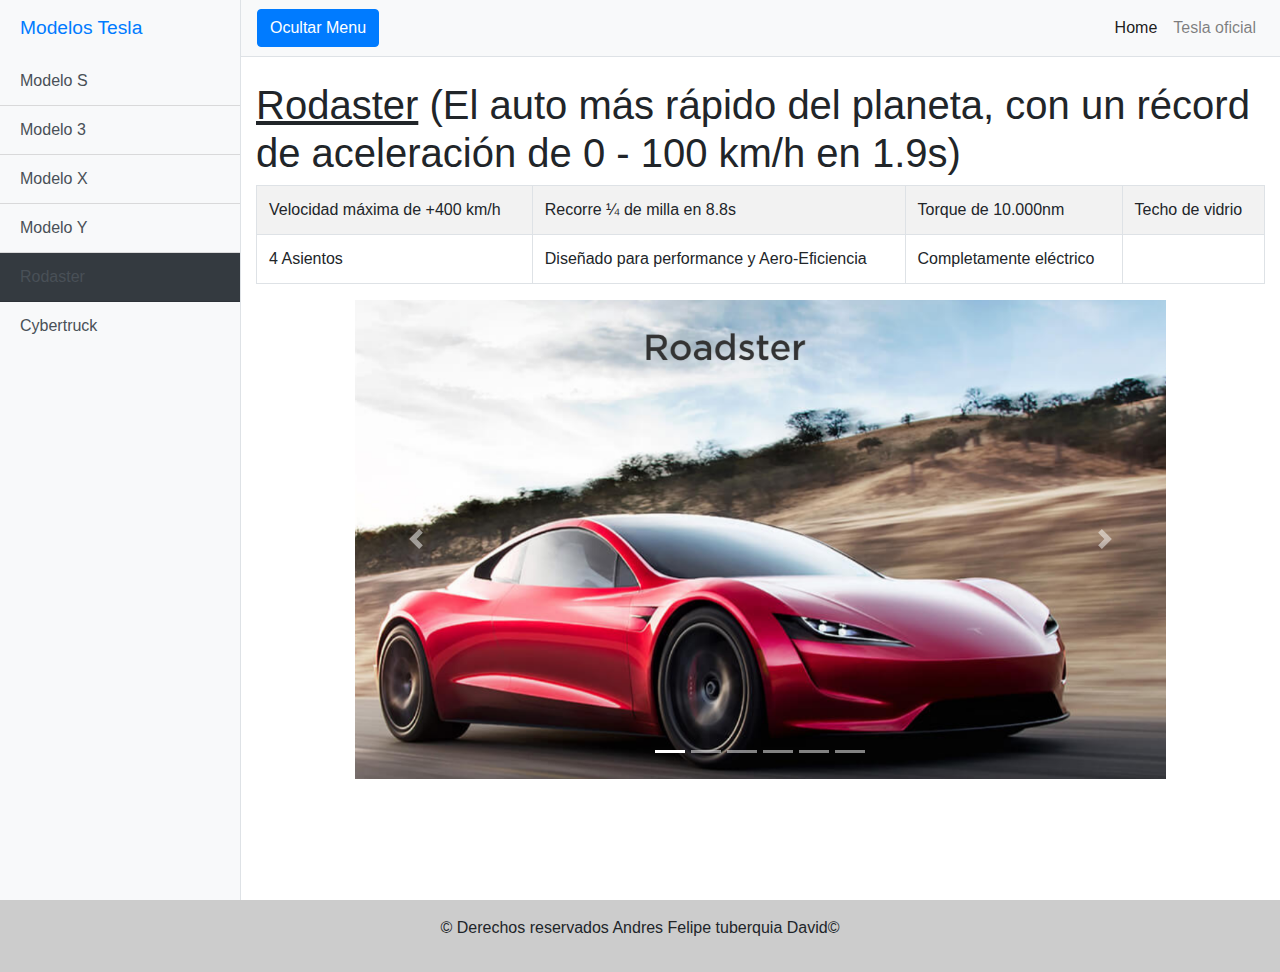
<file: Punto2/rodaster.html>
<!DOCTYPE html>
<html lang="es">

<head>

    <meta charset="utf-8">
    <meta name="viewport" content="width=device-width, initial-scale=1, shrink-to-fit=no">

    <title>Automoviles Tesla</title>

    <!-- Bootstrap core CSS -->
    <link rel="stylesheet" href="./css/bootstrap/css/bootstrap.min.css">

    <!-- Custom styles for this template -->
    <link href="css/simple-sidebar.css" rel="stylesheet">

</head>

<body>

    <div class="d-flex" id="wrapper">

        <!-- Sidebar -->
        <div class="bg-light border-right" id="sidebar-wrapper">
            <div class="sidebar-heading"><a href="./index.html">Modelos Tesla</a></div>
            <div class="list-group list-group-flush">
                <a href="./modeloS.html" class="list-group-item list-group-item-action bg-light">Modelo S</a>
                <a href="./modelo3.html" class="list-group-item list-group-item-action bg-light">Modelo 3</a>
                <a href="./modeloX.html" class="list-group-item list-group-item-action bg-light">Modelo X</a>
                <a href="./modeloY.html" class="list-group-item list-group-item-action bg-light">Modelo Y</a>
                <a href="./rodaster.html" class="list-group-item list-group-item-action bg-dark">Rodaster</a>
                <a href="./cybertruck.html" class="list-group-item list-group-item-action bg-light">Cybertruck</a>
            </div>
        </div>
        <!-- /#sidebar-wrapper -->

        <!-- Page Content -->
        <div id="page-content-wrapper">

            <nav class="navbar navbar-expand-lg navbar-light bg-light border-bottom">
                <button class="btn btn-primary" id="menu-toggle">Ocultar Menu</button>

                <button class="navbar-toggler" type="button" data-toggle="collapse"
                    data-target="#navbarSupportedContent" aria-controls="navbarSupportedContent" aria-expanded="false"
                    aria-label="Toggle navigation">
                    <span class="navbar-toggler-icon"></span>
                </button>

                <div class="collapse navbar-collapse" id="navbarSupportedContent">
                    <ul class="navbar-nav ml-auto mt-2 mt-lg-0">
                        <li class="nav-item active">
                            <a class="nav-link" href="./index.html">Home <span class="sr-only">(current)</span></a>
                        </li>
                        <li class="nav-item">
                            <a class="nav-link" href="https://www.tesla.com/en_ca">Tesla oficial</a>
                        </li>
                    </ul>
                </div>
            </nav>

            <div class="container-fluid justify-content-start">
                <h1 class="mt-4 "><u>Rodaster</u> (El auto más rápido del planeta, con un récord de aceleración de 0 -
                    100 km/h en 1.9s)</h1>
                <table class="table table-striped table-bordered">
                    <!-- <thead>
                        <tr class="">
                            <th scope="col">Diseño</th>
                            <th scope="col">Bateria</th>
                            <th scope="col">Comodidad - Velocidad - Otros</th>
                        </tr>
                    </thead> -->
                    <tbody>
                        <tr>
                            <td>Velocidad máxima de +400 km/h</td>
                            <td>Recorre ¼ de milla en 8.8s</td>
                            <td>Torque de 10.000nm</td>
                            <td>Techo de vidrio</td>
                        </tr>

                        <tr>
                            <td>4 Asientos</td>
                            <td>Diseñado para performance y Aero-Eficiencia</td>
                            <td>Completamente eléctrico</td>
                        </tr>
                    </tbody>
                </table>

                <!-- Carrucel  col-lg-5 col-md-12 mb-5-->
                <div class="container col-lg-10 col-md-12 mb-4">
                    <div id="carouselExampleIndicators" class="carousel slide" data-ride="carousel">
                        <ol class="carousel-indicators">
                            <li data-target="#carouselExampleIndicators" data-slide-to="0" class="active"></li>
                            <li data-target="#carouselExampleIndicators" data-slide-to="1"></li>
                            <li data-target="#carouselExampleIndicators" data-slide-to="2"></li>
                            <li data-target="#carouselExampleIndicators" data-slide-to="3"></li>
                            <li data-target="#carouselExampleIndicators" data-slide-to="4"></li>
                            <li data-target="#carouselExampleIndicators" data-slide-to="5"></li>
                        </ol>
                        <div class="carousel-inner">
                            <div class="carousel-item active">
                                <img class="d-block w-100" src="./images/modelR/r1.png" alt="First slide">
                            </div>
                            <div class="carousel-item">
                                <img class="d-block w-100" src="./images/modelR/r2.png" alt="Second slide">
                            </div>
                            <div class="carousel-item">
                                <img class="d-block w-100" src="./images/modelR/r3.png" alt="Third slide">
                            </div>
                            <div class="carousel-item">
                                <img class="d-block w-100" src="./images/modelR/r4.png" alt="Third slide">
                            </div>
                            <div class="carousel-item">
                                <img class="d-block w-100" src="./images/modelR/r5.png" alt="Third slide">
                            </div>
                            <div class="carousel-item">
                                <img class="d-block w-100" src="./images/modelR/r6.png" alt="Third slide">
                            </div>
                        </div>
                        <a class="carousel-control-prev" href="#carouselExampleIndicators" role="button"
                            data-slide="prev">
                            <span class="carousel-control-prev-icon" aria-hidden="true"></span>
                            <span class="sr-only">Previous</span>
                        </a>
                        <a class="carousel-control-next" href="#carouselExampleIndicators" role="button"
                            data-slide="next">
                            <span class="carousel-control-next-icon" aria-hidden="true"></span>
                            <span class="sr-only">Next</span>
                        </a>
                    </div>
                </div>
                <!-- Carousel wrapper -->
            </div>
        </div>
    </div>

    </div>

    <footer>
        <div class="text-center p-3" style="background-color: rgba(0, 0, 0, 0.2);">
            <p>&copy; Derechos reservados Andres Felipe tuberquia David&copy;</p>
        </div>
    </footer>
    <!-- Bootstrap core JavaScript -->
    <script src="./js/jquery.min.js"></script>
    <script src="./css/bootstrap/js/bootstrap.bundle.min.js"></script>
    <script src="./js/main.js"></script>
</body>

</html>
</file>
<file: Punto1/styles.css>
*{
    padding: 0;
    margin: 0;
}

body{
    background-color: #E05952;
    font-size: 20px;
    font-family: monospace sans-serif;
    width: 100%;
    height: 100%;
    display: flex;
    justify-content: center;
    align-items: center;
}

#caja{
    margin-top: 5%;
    background-color: #ED834C;
    width: 60% auto;
    height: 70%;
    padding: 10px;
    border-radius: 7px;
}

#land{
    margin: 10px;
    text-align: center;
    text-decoration: underline;
    width: 96%;
    height: 50px;
}

input{
    height: 26px;
    text-align: center;
    width: 120px;
    margin: 4px;
    border-radius: 7px;
}
.bot:hover{
    background-color: #ED4CD2;
    cursor: pointer;
}


footer{
    background-color: black;
    position: absolute;
    bottom: 0;
    width: 100%;
    height: 40px;
    color: aqua;
    text-align: center;
}
</file>
<file: Punto2/css/simple-sidebar.css>
/*!
 * Start Bootstrap - Simple Sidebar (https://startbootstrap.com/template/simple-sidebar)
 * Copyright 2013-2020 Start Bootstrap
 * Licensed under MIT (https://github.com/StartBootstrap/startbootstrap-simple-sidebar/blob/master/LICENSE)
 */

 #wrapper {
    overflow-x: hidden;
 }

#sidebar-wrapper {
  min-height: 100vh;
  margin-left: -15rem;
  -webkit-transition: margin .25s ease-out;
  -moz-transition: margin .25s ease-out;
  -o-transition: margin .25s ease-out;
  transition: margin .25s ease-out;
}

#sidebar-wrapper .sidebar-heading {
  padding: 0.875rem 1.25rem;
  font-size: 1.2rem;
}

#sidebar-wrapper .list-group {
  width: 15rem;
}

#page-content-wrapper {
  min-width: 100vw;
}

#wrapper.toggled #sidebar-wrapper {
  margin-left: 0;
}

@media (min-width: 768px) {
  #sidebar-wrapper {
    margin-left: 0;
  }

  #page-content-wrapper {
    min-width: 0;
    width: 100%;
  }

  #wrapper.toggled #sidebar-wrapper {
    margin-left: -15rem;
  }
}
</file>
